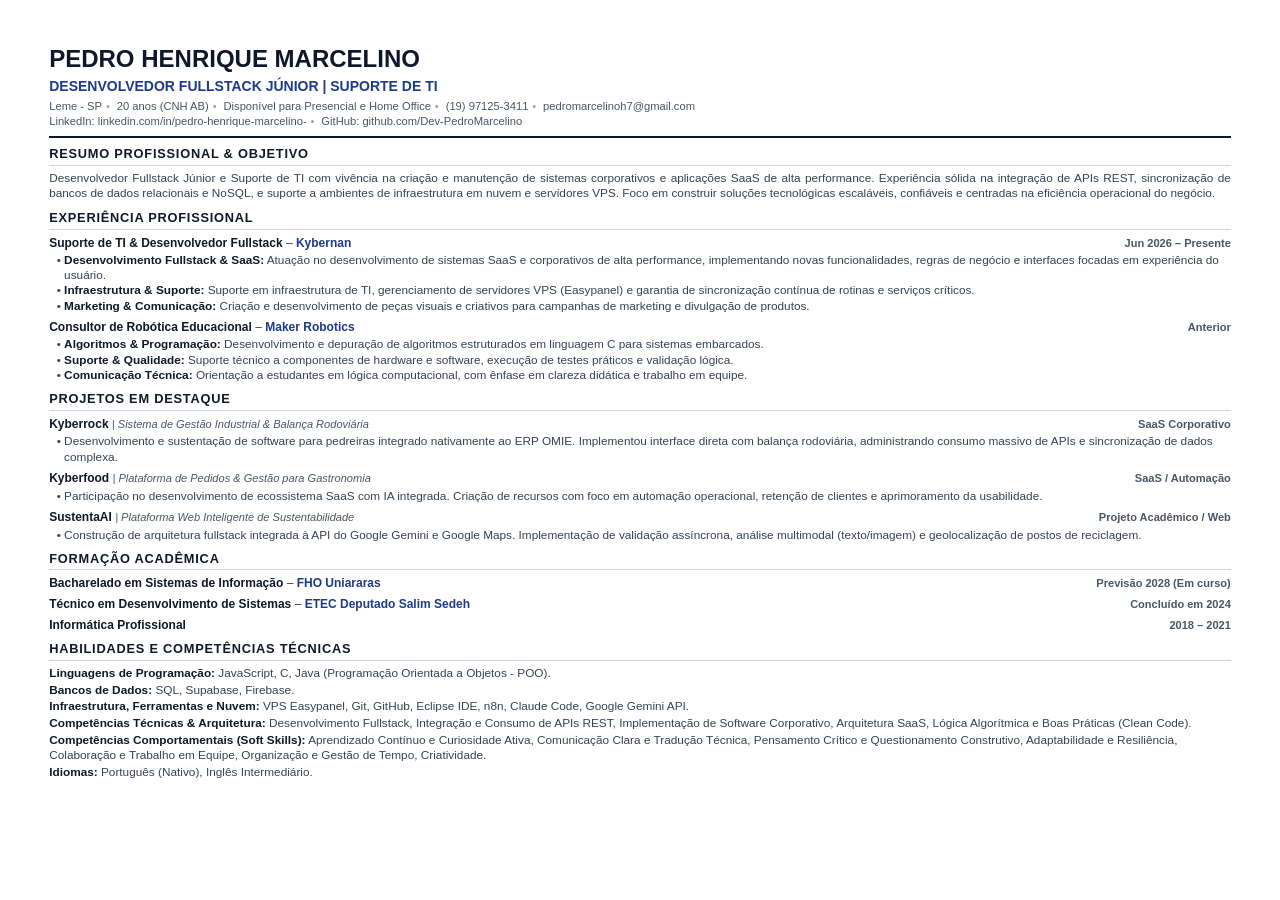
<file: assets/docs/fonte/curriculo-pedro-henrique-marcelino.html>
<!doctype html>
<!--
  Fonte do currículo em português (assets/docs/curriculo-pedro-henrique-marcelino.pdf).
  Para gerar os PDFs (português e inglês), na pasta "portfolio v2":

  powershell -NoProfile -ExecutionPolicy Bypass -File "assets/docs/fonte/gerar-pdfs.ps1"
-->
<html lang="pt-BR">
<head>
  <meta charset="utf-8">
  <title>Pedro Henrique Marcelino — Currículo</title>
  <link rel="stylesheet" href="curriculo.css">
</head>
<body>
  <main class="page">
    <header>
      <h1 class="name">PEDRO HENRIQUE MARCELINO</h1>
      <p class="role">DESENVOLVEDOR FULLSTACK JÚNIOR | SUPORTE DE TI</p>
      <p class="contact">
        Leme - SP<span class="sep">•</span>20 anos (CNH AB)<span class="sep">•</span>Disponível para Presencial e Home Office<span class="sep">•</span><a href="tel:+5519971253411">(19) 97125-3411</a><span class="sep">•</span><a href="mailto:pedromarcelinoh7@gmail.com">pedromarcelinoh7@gmail.com</a><br>
        <a href="https://www.linkedin.com/in/pedro-henrique-marcelino-/">LinkedIn: linkedin.com/in/pedro-henrique-marcelino-</a><span class="sep">•</span><a href="https://github.com/Dev-PedroMarcelino">GitHub: github.com/Dev-PedroMarcelino</a>
      </p>
    </header>

    <section>
      <h2>Resumo Profissional &amp; Objetivo</h2>
      <p class="summary">Desenvolvedor Fullstack Júnior e Suporte de TI com vivência na criação e manutenção de sistemas corporativos e aplicações SaaS de alta performance. Experiência sólida na integração de APIs REST, sincronização de bancos de dados relacionais e NoSQL, e suporte a ambientes de infraestrutura em nuvem e servidores VPS. Foco em construir soluções tecnológicas escaláveis, confiáveis e centradas na eficiência operacional do negócio.</p>
    </section>

    <section>
      <h2>Experiência Profissional</h2>
      <div class="item">
        <div class="item__head">
          <span class="item__title">Suporte de TI &amp; Desenvolvedor Fullstack <span class="item__dash">–</span> <span class="item__org">Kybernan</span></span>
          <span class="item__date">Jun 2026 – Presente</span>
        </div>
        <ul>
          <li><strong>Desenvolvimento Fullstack &amp; SaaS:</strong> Atuação no desenvolvimento de sistemas SaaS e corporativos de alta performance, implementando novas funcionalidades, regras de negócio e interfaces focadas em experiência do usuário.</li>
          <li><strong>Infraestrutura &amp; Suporte:</strong> Suporte em infraestrutura de TI, gerenciamento de servidores VPS (Easypanel) e garantia de sincronização contínua de rotinas e serviços críticos.</li>
          <li><strong>Marketing &amp; Comunicação:</strong> Criação e desenvolvimento de peças visuais e criativos para campanhas de marketing e divulgação de produtos.</li>
        </ul>
      </div>
      <div class="item">
        <div class="item__head">
          <span class="item__title">Consultor de Robótica Educacional <span class="item__dash">–</span> <span class="item__org">Maker Robotics</span></span>
          <span class="item__date">Anterior</span>
        </div>
        <ul>
          <li><strong>Algoritmos &amp; Programação:</strong> Desenvolvimento e depuração de algoritmos estruturados em linguagem C para sistemas embarcados.</li>
          <li><strong>Suporte &amp; Qualidade:</strong> Suporte técnico a componentes de hardware e software, execução de testes práticos e validação lógica.</li>
          <li><strong>Comunicação Técnica:</strong> Orientação a estudantes em lógica computacional, com ênfase em clareza didática e trabalho em equipe.</li>
        </ul>
      </div>
    </section>

    <section>
      <h2>Projetos em Destaque</h2>
      <div class="item">
        <div class="item__head">
          <span><span class="item__title">Kyberrock</span> <span class="item__sub">| Sistema de Gestão Industrial &amp; Balança Rodoviária</span></span>
          <span class="item__date">SaaS Corporativo</span>
        </div>
        <ul>
          <li>Desenvolvimento e sustentação de software para pedreiras integrado nativamente ao ERP OMIE. Implementou interface direta com balança rodoviária, administrando consumo massivo de APIs e sincronização de dados complexa.</li>
        </ul>
      </div>
      <div class="item">
        <div class="item__head">
          <span><span class="item__title">Kyberfood</span> <span class="item__sub">| Plataforma de Pedidos &amp; Gestão para Gastronomia</span></span>
          <span class="item__date">SaaS / Automação</span>
        </div>
        <ul>
          <li>Participação no desenvolvimento de ecossistema SaaS com IA integrada. Criação de recursos com foco em automação operacional, retenção de clientes e aprimoramento da usabilidade.</li>
        </ul>
      </div>
      <div class="item">
        <div class="item__head">
          <span><span class="item__title">SustentaAI</span> <span class="item__sub">| Plataforma Web Inteligente de Sustentabilidade</span></span>
          <span class="item__date">Projeto Acadêmico / Web</span>
        </div>
        <ul>
          <li>Construção de arquitetura fullstack integrada à API do Google Gemini e Google Maps. Implementação de validação assíncrona, análise multimodal (texto/imagem) e geolocalização de postos de reciclagem.</li>
        </ul>
      </div>
    </section>

    <section class="edu">
      <h2>Formação Acadêmica</h2>
      <div class="item">
        <div class="item__head">
          <span class="item__title">Bacharelado em Sistemas de Informação <span class="item__dash">–</span> <span class="item__org">FHO Uniararas</span></span>
          <span class="item__date">Previsão 2028 (Em curso)</span>
        </div>
      </div>
      <div class="item">
        <div class="item__head">
          <span class="item__title">Técnico em Desenvolvimento de Sistemas <span class="item__dash">–</span> <span class="item__org">ETEC Deputado Salim Sedeh</span></span>
          <span class="item__date">Concluído em 2024</span>
        </div>
      </div>
      <div class="item">
        <div class="item__head">
          <span class="item__title">Informática Profissional</span>
          <span class="item__date">2018 – 2021</span>
        </div>
      </div>
    </section>

    <section class="skills">
      <h2>Habilidades e Competências Técnicas</h2>
      <p><strong>Linguagens de Programação:</strong> JavaScript, C, Java (Programação Orientada a Objetos - POO).</p>
      <p><strong>Bancos de Dados:</strong> SQL, Supabase, Firebase.</p>
      <p><strong>Infraestrutura, Ferramentas e Nuvem:</strong> VPS Easypanel, Git, GitHub, Eclipse IDE, n8n, Claude Code, Google Gemini API.</p>
      <p><strong>Competências Técnicas &amp; Arquitetura:</strong> Desenvolvimento Fullstack, Integração e Consumo de APIs REST, Implementação de Software Corporativo, Arquitetura SaaS, Lógica Algorítmica e Boas Práticas (Clean Code).</p>
      <p><strong>Competências Comportamentais (Soft Skills):</strong> Aprendizado Contínuo e Curiosidade Ativa, Comunicação Clara e Tradução Técnica, Pensamento Crítico e Questionamento Construtivo, Adaptabilidade e Resiliência, Colaboração e Trabalho em Equipe, Organização e Gestão de Tempo, Criatividade.</p>
      <p><strong>Idiomas:</strong> Português (Nativo), Inglês Intermediário.</p>
    </section>
  </main>
</body>
</html>
</file>
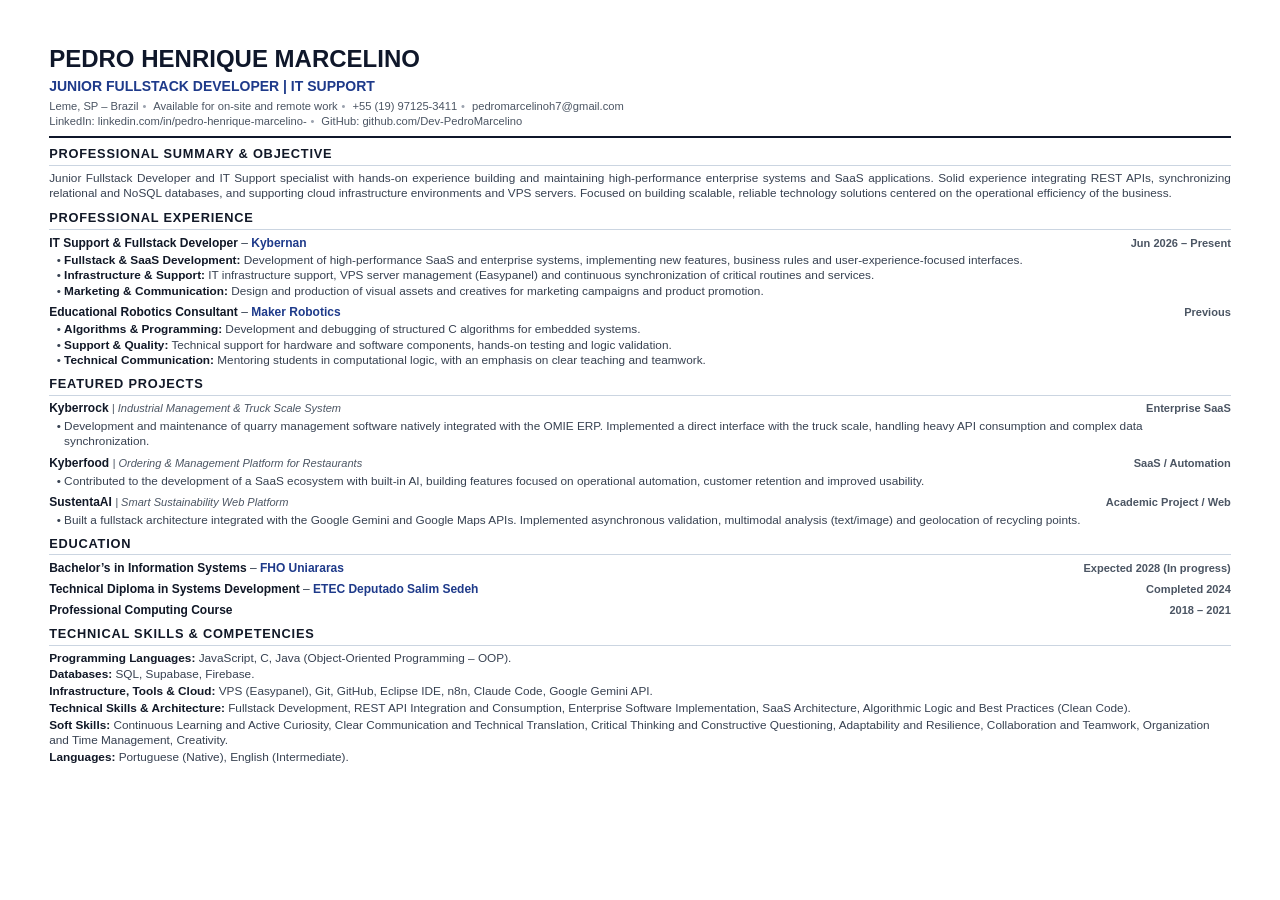
<file: assets/docs/fonte/resume-pedro-henrique-marcelino.html>
<!doctype html>
<!--
  Fonte do currículo em inglês (assets/docs/resume-pedro-henrique-marcelino.pdf).
  Para gerar os PDFs (português e inglês), na pasta "portfolio v2":

  powershell -NoProfile -ExecutionPolicy Bypass -File "assets/docs/fonte/gerar-pdfs.ps1"
-->
<html lang="en">
<head>
  <meta charset="utf-8">
  <title>Pedro Henrique Marcelino — Résumé</title>
  <link rel="stylesheet" href="curriculo.css">
</head>
<body>
  <main class="page">
    <header>
      <h1 class="name">PEDRO HENRIQUE MARCELINO</h1>
      <p class="role">JUNIOR FULLSTACK DEVELOPER | IT SUPPORT</p>
      <p class="contact">
        Leme, SP – Brazil<span class="sep">•</span>Available for on-site and remote work<span class="sep">•</span><a href="tel:+5519971253411">+55 (19) 97125-3411</a><span class="sep">•</span><a href="mailto:pedromarcelinoh7@gmail.com">pedromarcelinoh7@gmail.com</a><br>
        <a href="https://www.linkedin.com/in/pedro-henrique-marcelino-/">LinkedIn: linkedin.com/in/pedro-henrique-marcelino-</a><span class="sep">•</span><a href="https://github.com/Dev-PedroMarcelino">GitHub: github.com/Dev-PedroMarcelino</a>
      </p>
    </header>

    <section>
      <h2>Professional Summary &amp; Objective</h2>
      <p class="summary">Junior Fullstack Developer and IT Support specialist with hands-on experience building and maintaining high-performance enterprise systems and SaaS applications. Solid experience integrating REST APIs, synchronizing relational and NoSQL databases, and supporting cloud infrastructure environments and VPS servers. Focused on building scalable, reliable technology solutions centered on the operational efficiency of the business.</p>
    </section>

    <section>
      <h2>Professional Experience</h2>
      <div class="item">
        <div class="item__head">
          <span class="item__title">IT Support &amp; Fullstack Developer <span class="item__dash">–</span> <span class="item__org">Kybernan</span></span>
          <span class="item__date">Jun 2026 – Present</span>
        </div>
        <ul>
          <li><strong>Fullstack &amp; SaaS Development:</strong> Development of high-performance SaaS and enterprise systems, implementing new features, business rules and user-experience-focused interfaces.</li>
          <li><strong>Infrastructure &amp; Support:</strong> IT infrastructure support, VPS server management (Easypanel) and continuous synchronization of critical routines and services.</li>
          <li><strong>Marketing &amp; Communication:</strong> Design and production of visual assets and creatives for marketing campaigns and product promotion.</li>
        </ul>
      </div>
      <div class="item">
        <div class="item__head">
          <span class="item__title">Educational Robotics Consultant <span class="item__dash">–</span> <span class="item__org">Maker Robotics</span></span>
          <span class="item__date">Previous</span>
        </div>
        <ul>
          <li><strong>Algorithms &amp; Programming:</strong> Development and debugging of structured C algorithms for embedded systems.</li>
          <li><strong>Support &amp; Quality:</strong> Technical support for hardware and software components, hands-on testing and logic validation.</li>
          <li><strong>Technical Communication:</strong> Mentoring students in computational logic, with an emphasis on clear teaching and teamwork.</li>
        </ul>
      </div>
    </section>

    <section>
      <h2>Featured Projects</h2>
      <div class="item">
        <div class="item__head">
          <span><span class="item__title">Kyberrock</span> <span class="item__sub">| Industrial Management &amp; Truck Scale System</span></span>
          <span class="item__date">Enterprise SaaS</span>
        </div>
        <ul>
          <li>Development and maintenance of quarry management software natively integrated with the OMIE ERP. Implemented a direct interface with the truck scale, handling heavy API consumption and complex data synchronization.</li>
        </ul>
      </div>
      <div class="item">
        <div class="item__head">
          <span><span class="item__title">Kyberfood</span> <span class="item__sub">| Ordering &amp; Management Platform for Restaurants</span></span>
          <span class="item__date">SaaS / Automation</span>
        </div>
        <ul>
          <li>Contributed to the development of a SaaS ecosystem with built-in AI, building features focused on operational automation, customer retention and improved usability.</li>
        </ul>
      </div>
      <div class="item">
        <div class="item__head">
          <span><span class="item__title">SustentaAI</span> <span class="item__sub">| Smart Sustainability Web Platform</span></span>
          <span class="item__date">Academic Project / Web</span>
        </div>
        <ul>
          <li>Built a fullstack architecture integrated with the Google Gemini and Google Maps APIs. Implemented asynchronous validation, multimodal analysis (text/image) and geolocation of recycling points.</li>
        </ul>
      </div>
    </section>

    <section class="edu">
      <h2>Education</h2>
      <div class="item">
        <div class="item__head">
          <span class="item__title">Bachelor’s in Information Systems <span class="item__dash">–</span> <span class="item__org">FHO Uniararas</span></span>
          <span class="item__date">Expected 2028 (In progress)</span>
        </div>
      </div>
      <div class="item">
        <div class="item__head">
          <span class="item__title">Technical Diploma in Systems Development <span class="item__dash">–</span> <span class="item__org">ETEC Deputado Salim Sedeh</span></span>
          <span class="item__date">Completed 2024</span>
        </div>
      </div>
      <div class="item">
        <div class="item__head">
          <span class="item__title">Professional Computing Course</span>
          <span class="item__date">2018 – 2021</span>
        </div>
      </div>
    </section>

    <section class="skills">
      <h2>Technical Skills &amp; Competencies</h2>
      <p><strong>Programming Languages:</strong> JavaScript, C, Java (Object-Oriented Programming – OOP).</p>
      <p><strong>Databases:</strong> SQL, Supabase, Firebase.</p>
      <p><strong>Infrastructure, Tools &amp; Cloud:</strong> VPS (Easypanel), Git, GitHub, Eclipse IDE, n8n, Claude Code, Google Gemini API.</p>
      <p><strong>Technical Skills &amp; Architecture:</strong> Fullstack Development, REST API Integration and Consumption, Enterprise Software Implementation, SaaS Architecture, Algorithmic Logic and Best Practices (Clean Code).</p>
      <p><strong>Soft Skills:</strong> Continuous Learning and Active Curiosity, Clear Communication and Technical Translation, Critical Thinking and Constructive Questioning, Adaptability and Resilience, Collaboration and Teamwork, Organization and Time Management, Creativity.</p>
      <p><strong>Languages:</strong> Portuguese (Native), English (Intermediate).</p>
    </section>
  </main>
</body>
</html>
</file>
<file: assets/docs/fonte/curriculo.css>
/* Estilo compartilhado dos currículos (curriculo-*.html em PT e resume-*.html em EN): A4, medidas em pt */

@page { size: A4; margin: 0; }

* { box-sizing: border-box; }

html {
  -webkit-print-color-adjust: exact;
  print-color-adjust: exact;
}

body {
  margin: 0;
  font-family: "Liberation Sans", Arial, Helvetica, sans-serif;
  font-size: 8.85pt;
  line-height: 1.34;
  color: #374151;
}

a { color: inherit; text-decoration: none; }
strong { color: #111827; }

.page { padding: 33.5pt 36.9pt 0; }

/* ------------------------------------------------------------ cabeçalho */
.name {
  margin: 0;
  font-size: 18pt;
  line-height: 1.2;
  font-weight: 700;
  color: #0f172a;
}

.role {
  margin: 2.3pt 0 0;
  font-size: 10.5pt;
  line-height: 1.3;
  font-weight: 700;
  color: #1e3a8a;
}

.contact {
  margin: 3.2pt 0 0;
  padding-bottom: 5.4pt;
  border-bottom: 1.5pt solid #0f172a;
  font-size: 8.4pt;
  line-height: 1.345;
  color: #4b5563;
}

.sep {
  margin: 0 5.2pt 0 2.9pt;
  color: #9ca3af;
}

/* -------------------------------------------------------------- seções */
h2 {
  margin: 5.9pt 0 3.5pt;
  padding-bottom: 2.6pt;
  border-bottom: 0.75pt solid #cbd5e1;
  font-size: 9.6pt;
  line-height: 1.2;
  font-weight: 700;
  letter-spacing: 0.06em;
  text-transform: uppercase;
  color: #111827;
}

p { margin: 0; }

.summary { text-align: justify; }

/* item com título à esquerda e data à direita */
.item + .item { margin-top: 3.8pt; }

.item__head {
  display: flex;
  align-items: baseline;
  justify-content: space-between;
  gap: 12pt;
}

.item__title {
  font-size: 9pt;
  font-weight: 700;
  color: #111827;
}

.item__org { color: #1e3a8a; font-weight: 700; }
.item__dash { font-weight: 400; color: #374151; }

.item__sub {
  font-size: 8.3pt;
  font-style: italic;
  color: #4b5563;
}

.item__date {
  flex: none;
  font-size: 8.3pt;
  font-weight: 700;
  color: #4b5563;
}

ul {
  margin: 1.6pt 0 0;
  padding: 0 0 0 11.2pt;
  list-style: none;
}

li {
  position: relative;
  line-height: 1.28;
}

li + li { margin-top: 0.3pt; }

li::before {
  content: "•";
  position: absolute;
  left: -5.6pt;
  color: #374151;
}

.edu .item + .item { margin-top: 3.8pt; }

.skills p + p { margin-top: 1pt; }
.skills p { line-height: 1.31; }
</file>
